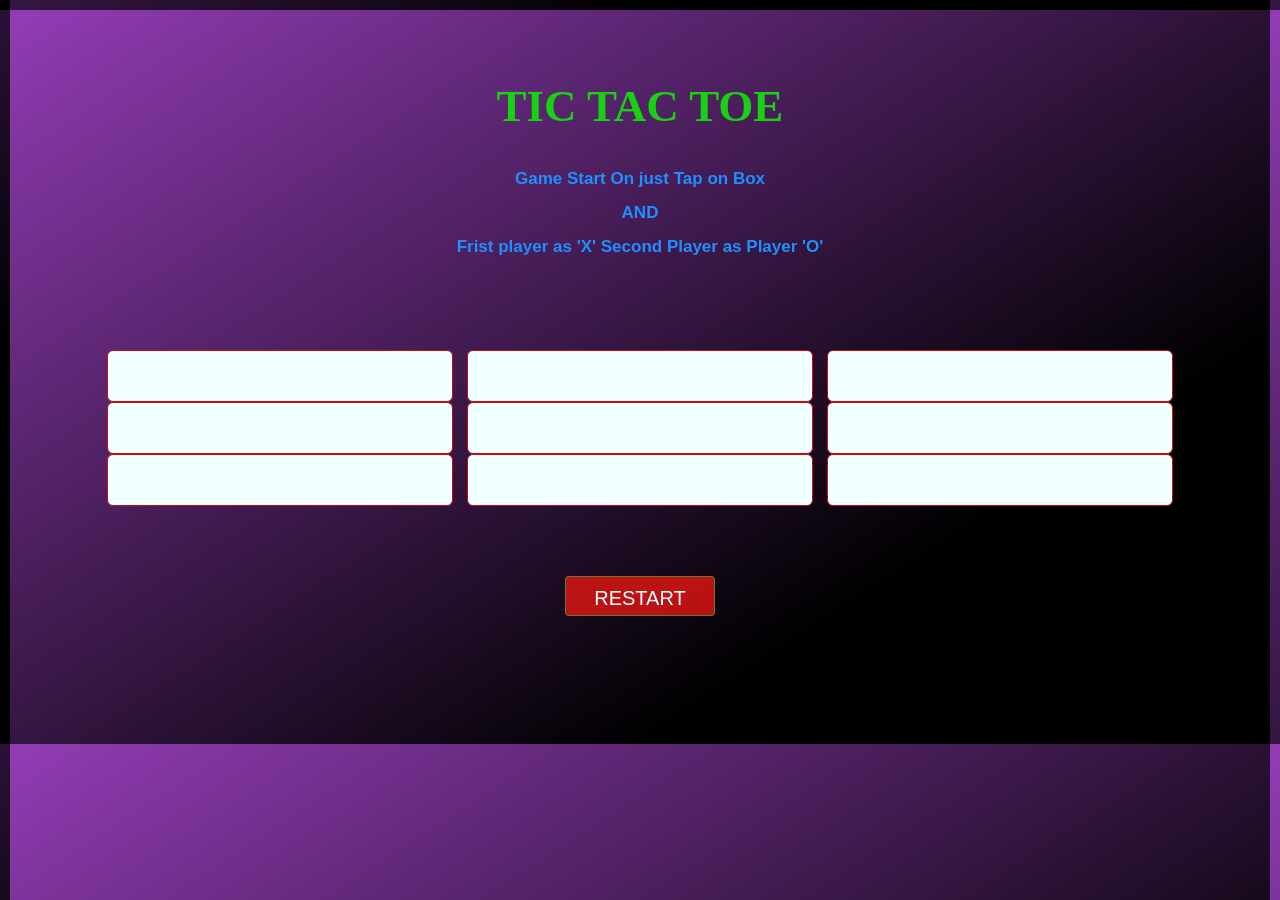
<file: index.html>
<!DOCTYPE html>   

    <meta name="viewport" content="width=device-width, initial-scale=1.0">
    <title>Tic Tac Toe</title>
    <link rel="stylesheet" href="style.css">
</head>
<body>
    <div id="main">
        <h1>TIC TAC TOE</h1>
        <P id="ins"><b>Game Start On just Tap on Box</b><br> <b>AND</b><br><b>Frist player as 'X'  Second Player as Player 'O'</b>

        </P>
      <div class=" container">
          
           <br><br>
           <div class="grid">
            <input type="text" id="div1" class="inp" onclick=
            "fun3(); fun1();" readonly>

            <input type="text" id="div2" class="inp" onclick=
            "fun4(); fun1();" readonly>

            <input type="text" id="div3" class="inp" onclick=
            "fun5(); fun1();" readonly>

            <input type="text" id="div4" class="inp" onclick=
            "fun6(); fun1();" readly>
            <input type="text" id="div5" class="inp" onclick=
            "fun7(); fun1();" readonly>

            <input type="text" id="div6" class="inp" onclick=
            "fun8(); fun1();" readonly>

            <input type="text" id="div7" class="inp" onclick=
            "fun9(); fun1();" readonly>

            <input type="text" id="div8" class="inp" onclick=
            "fun10(); fun1();" readonly>

            <input type="text" id="div9" class="inp" onclick=
            "fun11(); fun1();" readonly>
               <br>
            </div>
               <button id="but" onclick="fun2()">RESTART</button>

               <br><br>
               <p id="print"></p>
      </div>
    </div>
<script src="script.js">
	
</script>
</div>
</body>
</html>
</file>
<file: style.css>
*{
    box-sizing: border-box;
    margin: 10px 10px 10px 10px;
    padding: 10px 10px 10px 10px;
    border: 2px 2px 2px 2px ;
     
}
@media (orientation: landscape) {
    body{
        background-color: #923cb5;
background-image: linear-gradient(147deg, #923cb5 0%, #000000 74%);

    }
}
p{
    font: 20px Arial, Helvetica, sans-serif;
    line-height: 2;
}
h1{
    color: rgb(25, 209, 19);
    font-size: 45px;
}
#div1,#div2,#div3,#div4,#div5,#div6,#div7,#div8,#div9
{
    width: 20px;
    height: 52px;
    margin: auto;
    border: 1px solid rgb(204, 12, 12);
    border-radius: 6px;
    font-size: 30px;
    text-align: center;
    background-color:azure;
    

}
.grid {
    display: flex;
    flex-wrap: wrap;
    
}
.inp {
   flex: 0 0 32%;
   flex-grow: 0%;
}
.button{
     background-color: #4CAF50; 
  border: none;
  color: white;
  padding: 15px 32px;
  text-align: center;
  text-decoration: none;
  display: inline-block;
  font-size: 16px;
}
.box{
    background-color: #4CAF50; 
    border: none;
    color: white;
    padding: 15px 32px;
    text-align: center;
    text-decoration: none;
    display: inline-block;
    font-size: 16px;
}
#but:hover{
 color: #4CAF50;
}
#but{
    box-sizing: border-box;
    width: 150px;
    height: 40px;
    border: 1px solid rgba(20, 231, 55, 0.486);
    margin: auto;
    border-radius: 4px;
    font-family: Verdana, Geneva, Tahoma, sans-serif;
    background-color: rgba(199, 20, 20, 0.938);
    color: white;
    font-size: 20px;
    cursor: pointer;
    margin-top: 50px;
    
    
}
#print {
    font-family: Verdana,
        Geneva, Tahoma, sans-serif;

    color: dodgerblue;
    font-size: 20px;
}

#main {
    text-align: center;
}



#ins {
    font-family: Verdana,
        Geneva, Tahoma, sans-serif;
         
    color: dodgerblue;
    font-size: 17px;
}
.container .box{
   width: 380px; display: flex;
   justify-content:  space-around;flex-wrap: wrap;
}
</file>
<file: styles.css>
*{
    box-sizing: border-box;
    margin: 10px 10px 10px 10px;
    padding: 10px 10px 10px 10px;
    border: 2px 2px 2px 2px ;
     
}
@media (orientation: landscape) {
    body{
        background-color: #923cb5;
background-image: linear-gradient(147deg, #923cb5 0%, #000000 74%);

    }
}
p{
    font: 20px Arial, Helvetica, sans-serif;
    line-height: 2;
}
h1{
    color: rgb(25, 209, 19);
    font-size: 45px;
}
#div1,#div2,#div3,#div4,#div5,#div6,#div7,#div8,#div9
{
    width: 20px;
    height: 52px;
    margin: auto;
    border: 1px solid rgb(204, 12, 12);
    border-radius: 6px;
    font-size: 30px;
    text-align: center;
    background-color:azure;
    

}
.grid {
    display: flex;
    flex-wrap: wrap;
    
}
.inp {
   flex: 0 0 32%;
   flex-grow: 0%;
}
.button{
     background-color: #4CAF50; 
  border: none;
  color: white;
  padding: 15px 32px;
  text-align: center;
  text-decoration: none;
  display: inline-block;
  font-size: 16px;
}
.box{
    background-color: #4CAF50; 
    border: none;
    color: white;
    padding: 15px 32px;
    text-align: center;
    text-decoration: none;
    display: inline-block;
    font-size: 16px;
}
#but:hover{
 color: #4CAF50;
}
#but{
    box-sizing: border-box;
    width: 150px;
    height: 40px;
    border: 1px solid rgba(20, 231, 55, 0.486);
    margin: auto;
    border-radius: 4px;
    font-family: Verdana, Geneva, Tahoma, sans-serif;
    background-color: rgba(199, 20, 20, 0.938);
    color: white;
    font-size: 20px;
    cursor: pointer;
    margin-top: 50px;
    
    
}
#print {
    font-family: Verdana,
        Geneva, Tahoma, sans-serif;

    color: dodgerblue;
    font-size: 20px;
}

#main {
    text-align: center;
}



#ins {
    font-family: Verdana,
        Geneva, Tahoma, sans-serif;
         
    color: dodgerblue;
    font-size: 17px;
}
.container .box{
   width: 380px; display: flex;
   justify-content:  space-around;flex-wrap: wrap;
}
</file>
